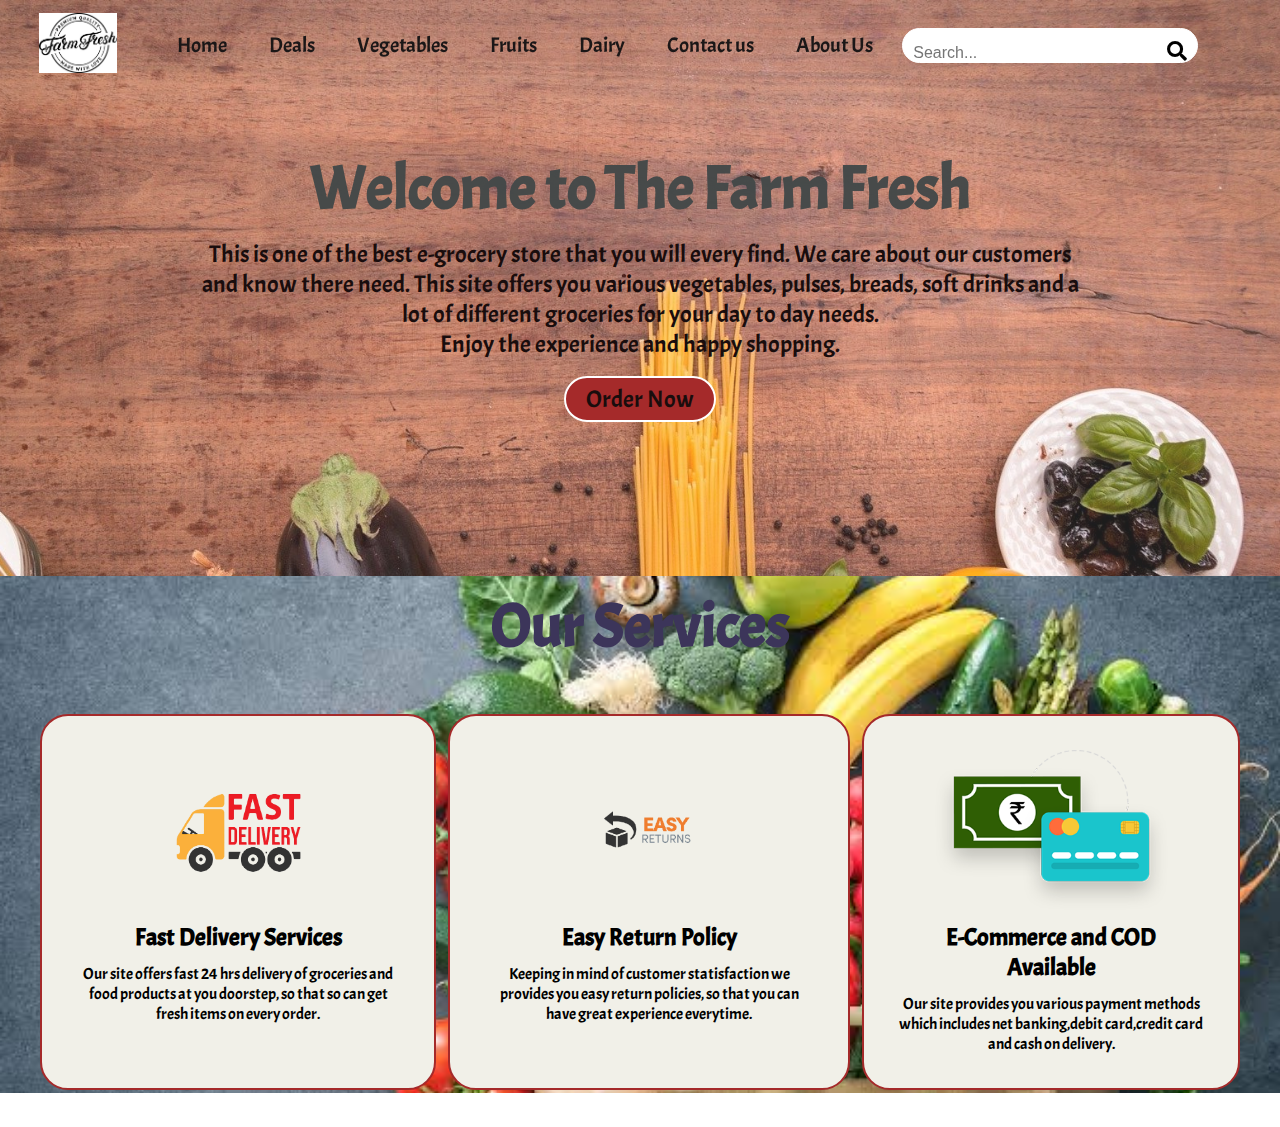
<file: index.html>
<!DOCTYPE html>
<html lang="en">
<head>
    <!-- Google Tag Manager -->
    <script>(function(w,d,s,l,i){w[l]=w[l]||[];w[l].push({'gtm.start':
    new Date().getTime(),event:'gtm.js'});var f=d.getElementsByTagName(s)[0],
    j=d.createElement(s),dl=l!='dataLayer'?'&l='+l:'';j.async=true;j.src=
    'https://www.googletagmanager.com/gtm.js?id='+i+dl;f.parentNode.insertBefore(j,f);
    })(window,document,'script','dataLayer','GTM-KR95L85');</script>
   
    <meta charset="UTF-8">
    <meta http-equiv="X-UA-Compatible" content="IE=edge">
    <meta name="viewport" content="width=device-width, initial-scale=1.0">
    <title>Farm Fresh Grocery Store</title>
    <link rel="preconnect" href="https://fonts.gstatic.com">
    <link rel="stylesheet" href="stylish.css">
    <link rel="preconnect" href="https://fonts.gstatic.com">
    <link href="https://fonts.googleapis.com/css2?family=Acme&family=Baloo+Bhai+2&display=swap" rel="stylesheet">
    <link rel="stylesheet" href="https://use.fontawesome.com/releases/v5.0.7/css/all.css"> 
    <!-- Global site tag (gtag.js) - Google Analytics -->
    <script async src="https://www.googletagmanager.com/gtag/js?id=UA-240984742-1"></script>
    <script>
      window.dataLayer = window.dataLayer || [];
      function gtag(){dataLayer.push(arguments);}
      gtag('js', new Date());

      gtag('config', 'UA-240984742-1');
    </script>
    <script>(function(w, d) { w.CollectId = "6320ce66ffa35460773fa517"; var h = d.head || d.getElementsByTagName("head")[0]; var s = d.createElement("script"); s.setAttribute("type", "text/javascript"); s.async=true; s.setAttribute("src", "https://collectcdn.com/launcher.js"); h.appendChild(s); })(window, document);</script>
</head>
<body>
    <!-- Google Tag Manager (noscript) -->
    <noscript><iframe src="https://www.googletagmanager.com/ns.html?id=GTM-KR95L85"
    height="0" width="0" style="display:none;visibility:hidden"></iframe></noscript>
    <!-- End Google Tag Manager (noscript) -->
    <nav id="navbar">
        <div id="logo">
            <img src="logo.png" alt="MyGrocery">
        </div>

        <ul>
            <li class="item"><a href="index.html#home">Home</a></li>
            
            <li class="item"><a href="naman.html#deals">Deals</a></li>
            <li class="item"><a href="naman.html#vegetables">Vegetables</a></li>
            <li class="item"><a href="naman.html#fruits">Fruits</a></li>
            <li class="item"><a href="naman.html#dairy">Dairy</a></li>
<!--             <li class="item"><a href="about-us.html#about-us">About us</a></li> -->
            <li class="item"><a href="contact.html#contact">Contact us</a></li>
            <li class="item"><a href="about-us.html">About Us</a></li>
            
        </ul>
        <div class="search-box"> 
            <form>
                <input type="text" placeholder="Search..." name= "search" class="search-input"/>
            <button type="submit"> <i class="fas fa-search"></i></button>
            </form>
        </div>
    </nav>
    <section id="home">
        <h1 class="h-primary">Welcome to The Farm Fresh</h1>
            <p>This is one of the best e-grocery store that you will every find. We care about our customers and know there need. This site offers you various vegetables, pulses, breads, soft drinks and a lot of different groceries for your day to day needs.</p>
            <p>Enjoy the experience and happy shopping.</p>
            <button class="btn"><a href="form.html" target="_blank">Order Now</a></button>
    </section>

    <section id="services-container">
        <h1 class="h-primary center">Our Services</h1>
        <div id="services">
            <div class="box">
            <img src="fastdelivery2.png" alt="">
            <h2 class="h-secondary center">Fast Delivery Services</h2>
                <p class="center">Our site offers fast 24 hrs delivery of groceries and food products at you doorstep, so that so can get fresh items on every order.</p>
            </div>
            <div class="box">
                <img src="return2.png" alt="" height=25px>
                <h2 class="h-secondary center">Easy Return Policy</h2>
                    <p class="center">Keeping in mind of customer statisfaction we provides you easy return policies, so that you can have great experience everytime.</p>
                </div>
            <div class="box">
                <img src="payment.png" alt="">
                <h2 class="h-secondary center">E-Commerce and COD Available</h2>
                     <p class="center">Our site provides you various payment methods which includes net banking,debit card,credit card and cash on delivery.</p>
                 </div>
        </div>
    </section>
</body>
</html>
</file>
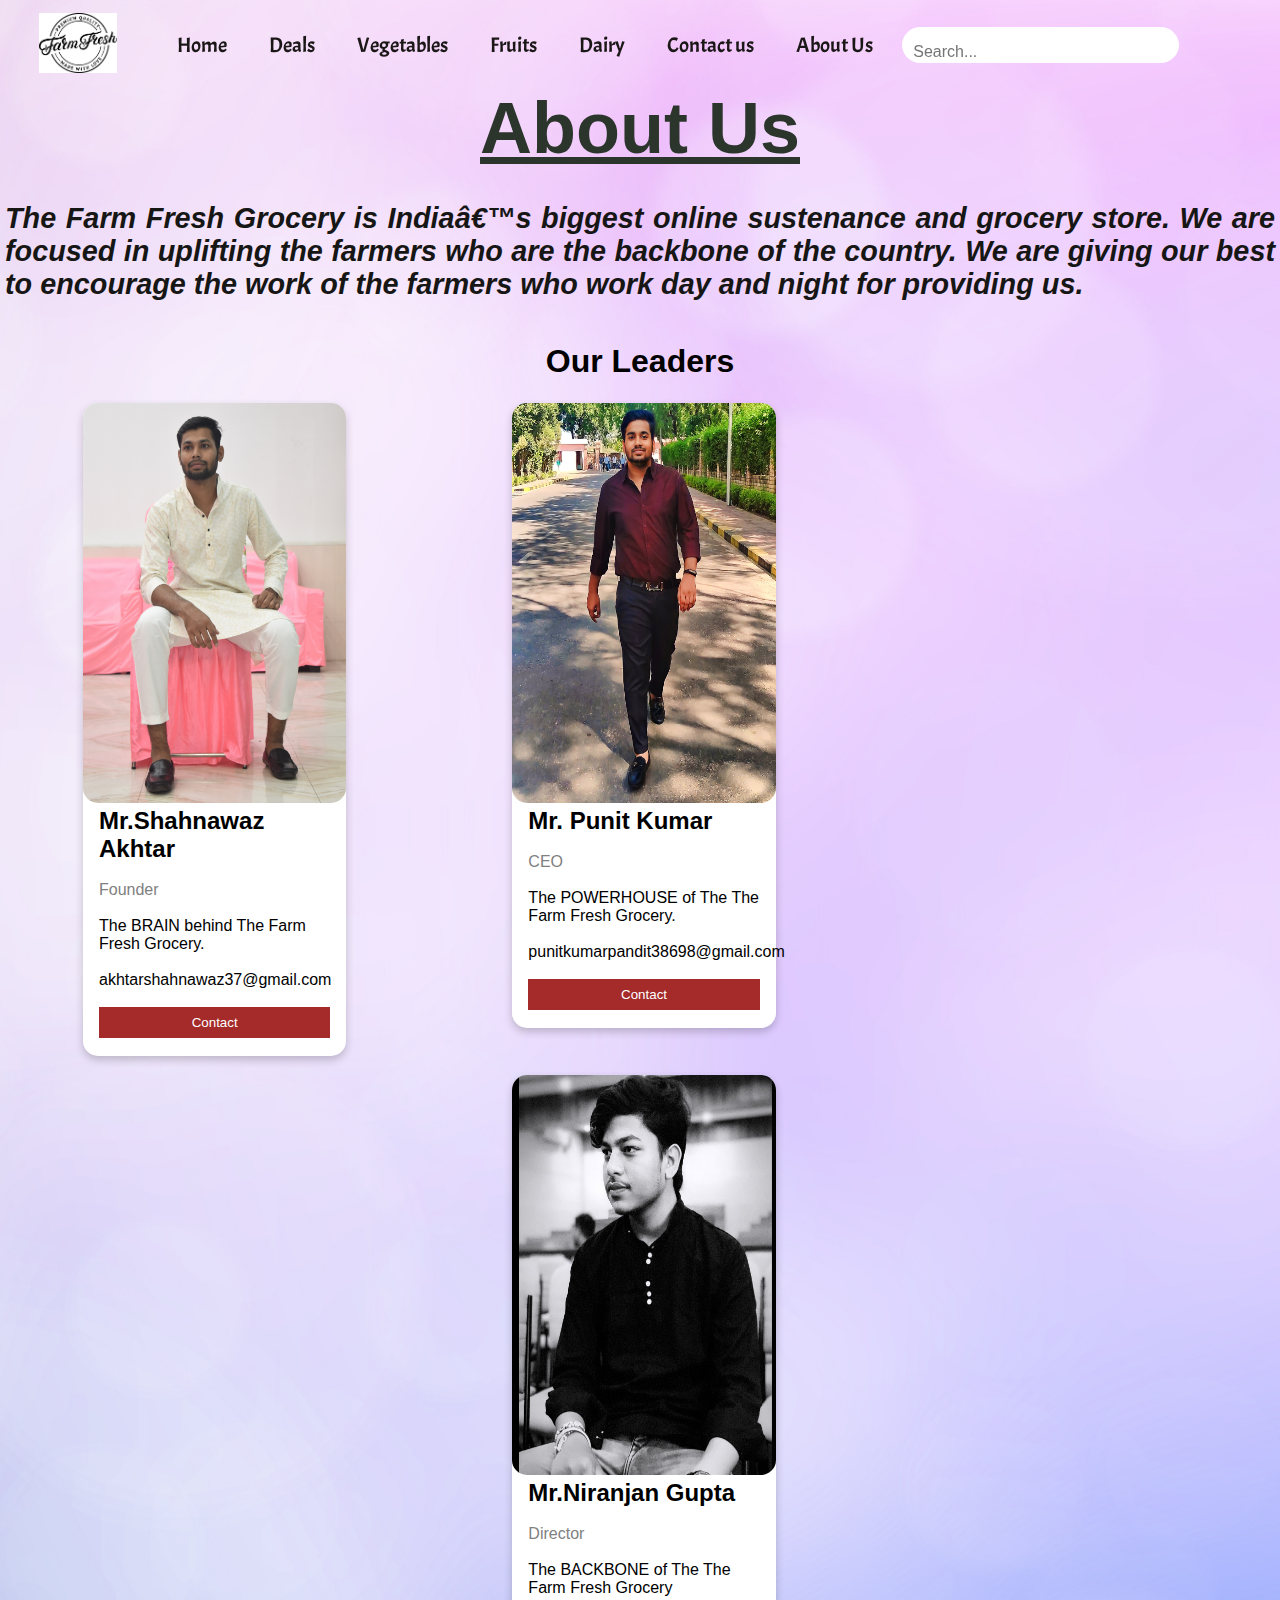
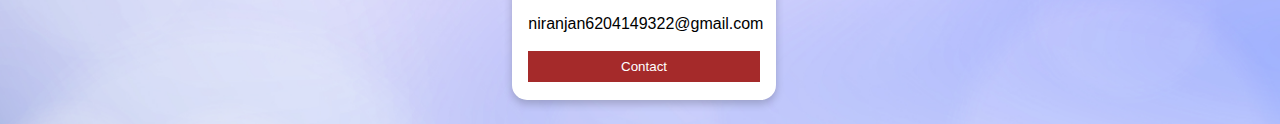
<file: about-us.html>
<!DOCTYPE html>
<html>
<head>
    <!-- <meta charset="UTF-8"> -->
    <!-- <meta http-equiv="X-UA-Compatible" content="IE=edge"> -->
    <!-- <meta name="viewport" content="width=device-width, initial-scale=1.0"> -->
    <!-- <title>Online Great Grocery Store</title> -->
    <!-- <link rel="preconnect" href="https://fonts.gstatic.com"> -->
    <!-- <link rel="stylesheet" href="stylish.css"> -->
    <!-- <link rel="preconnect" href="https://fonts.gstatic.com"> -->
    <link href="https://fonts.googleapis.com/css2?family=Acme&family=Baloo+Bhai+2&display=swap" rel="stylesheet"> 
    <!-- <link rel="stylesheet" href="https://use.fontawesome.com/releases/v5.0.7/css/all.css"> <!--Search box font awesone cdn-->
    <link rel="stylesheet" href="aboutus.css">
    <title> About Us </title>
    <script>(function(w, d) { w.CollectId = "6320ce66ffa35460773fa517"; var h = d.head || d.getElementsByTagName("head")[0]; var s = d.createElement("script"); s.setAttribute("type", "text/javascript"); s.async=true; s.setAttribute("src", "https://collectcdn.com/launcher.js"); h.appendChild(s); })(window, document);</script>
</head>
<body>
<nav id="navbar">
        <div id="logo">
            <img src="logo.png"alt="MyGrocery">
        </div>

        <ul>
            <li class="item"><a href="index.html#home">Home</a></li>
            <li class="item"><a href="naman.html#deals">Deals</a></li>
            <li class="item"><a href="naman.html#vegetables">Vegetables</a></li>
            <li class="item"><a href="naman.html#fruits">Fruits</a></li>
            <li class="item"><a href="naman.html#dairy">Dairy</a></li>
<!--             <li class="item"><a href="about-us.html#about-us">About us</a></li> -->
            <li class="item"><a href="contact.html#contact">Contact us</a></li>
            <li class="item"><a href="about-us.html">About Us</a></li>
            
        </ul>
        <div class="search-box"> 
            <form>
                <input type="text" placeholder="Search..." name= "search" class="search-input"/>
            <button type="submit"> <i class="fas fa-search"></i></button>
            </form>
        </div>
    </nav>
	
<div class="about-section">

  <h1 style="color:rgb(44, 53, 44); text-align:center; font-size:4.5rem ; text-decoration: underline;"><br>About Us</h1>
  <p><b><em><br>The Farm Fresh Grocery is India’s biggest online sustenance and grocery store. 
  We are focused in uplifting the farmers who are the backbone of the country.
  We are giving our best to encourage the work of the farmers who work day and night for providing us.</em></b></p>
</div>

<h1 style="text-align:center" ><br>Our Leaders</h1>
<div class="row">
  <div class="column">
    <div class="card">
      <img src="shah.jpg" alt="Aryan" style="width:100%; height: 400px; border-radius:15px" >
      <div class="container">
        <h2>Mr.Shahnawaz Akhtar</h2><br>
        <p class="title">Founder</p><br>
        <p>The BRAIN behind The Farm Fresh Grocery.</p><br>
        <p>akhtarshahnawaz37@gmail.com</p><br>
        <p><a href="mailto:akhtarshahnawaz37@gmail.com"><button class="button">Contact</button></a></p><br>
      </div>
    </div>
  </div>

  <div class="column">
    <div class="card">
      <img src="punni.jpg" alt="Subhesh" style="width:100%; height: 400px; border-radius:15px">
      <div class="container">
        <h2>Mr. Punit Kumar</h2><br>
        <p class="title">CEO</p><br>
        <p>The POWERHOUSE of The The Farm Fresh Grocery.</p><br>
        <p>punitkumarpandit38698@gmail.com</p><br>
        <p><a href="mailto:punitkumarpandit38698@gmail.com"><button class="button"> Contact </button></a></p><br>
      </div>
    </div>
  </div>

  <div class="column">
    <div class="card">
      <img src="gupta.jpg" alt="Nabin" style="width:100%; height: 400px; border-radius:15px">
      <div class="container">
        <h2>Mr.Niranjan Gupta</h2><br>
        <p class="title">Director</p><br>
        <p>The BACKBONE of The The Farm Fresh Grocery</p><br>
        <p>niranjan6204149322@gmail.com</p><br>
        <p><a href="mailto:niranjan6204149322@gmail.com"><button class="button"> Contact</button></a></p><br>
      </div>
    </div>
  </div>
</div>
</body>
</html>
</file>
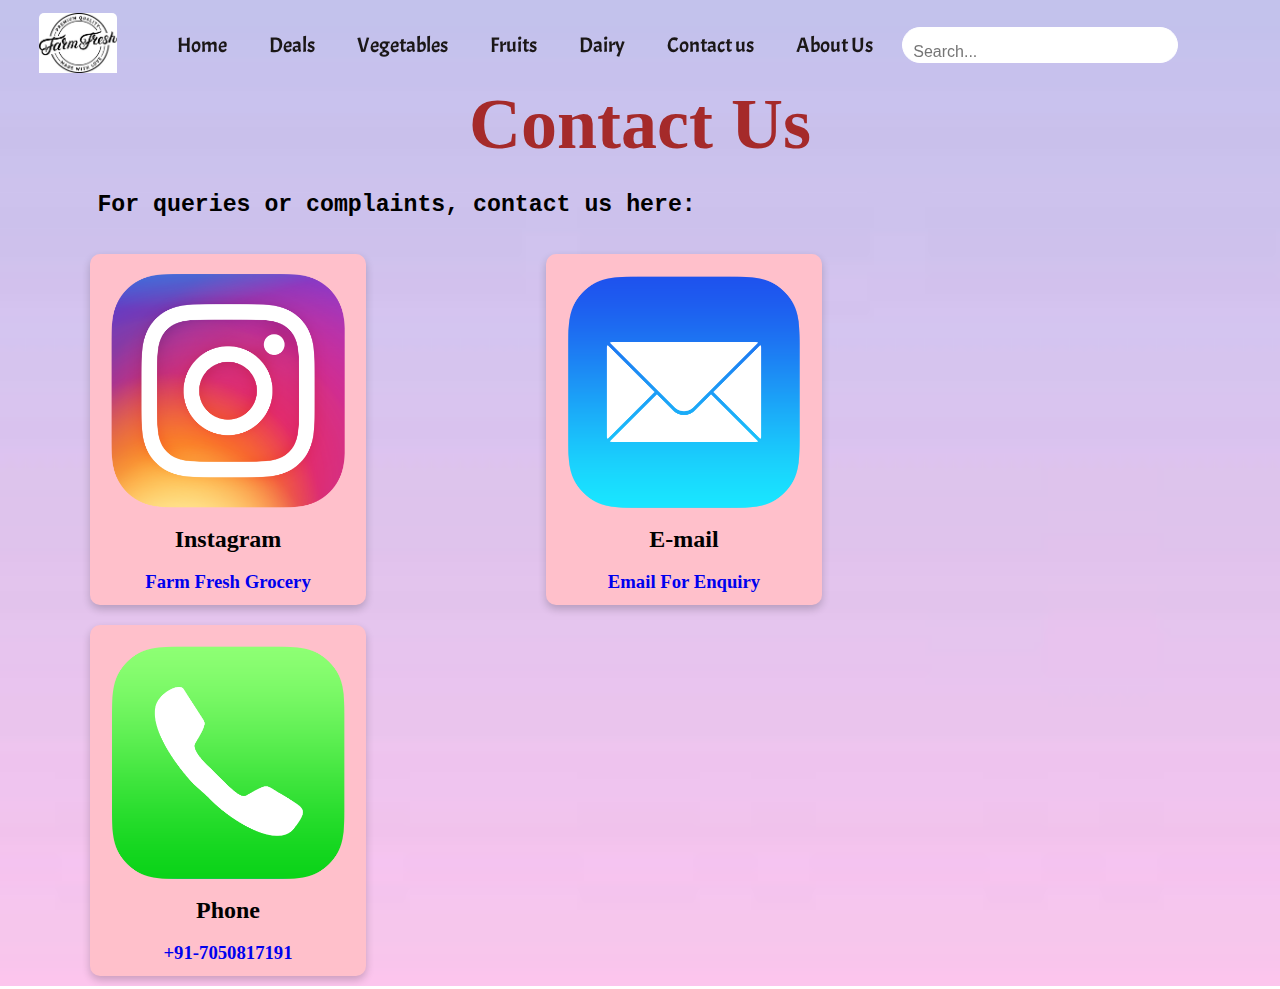
<file: contact.html>
<!DOCTYPE html>
<html>
<head><title>Contact Us</title>
<link href="https://fonts.googleapis.com/css2?family=Acme&family=Baloo+Bhai+2&display=swap" rel="stylesheet"> 
<meta name="viewport" content="width=device-width, initial-scale=1">
<style>
*{
    margin: 0;
    padding: 0;
    text-decoration: none;
    }
    
    /* CSS variables */
    :root{
        --navbar-hieght: 59px;
    }
body {
	background-image:url("bgpic.jfif");
	background-repeat:no-repeat;
	background-size:cover;
 
}
#navbar{
        display: flex;
        align-items: center;
        position: fixed;
        top: 0px;
    }
    
    #navbar::before{
        content: "";
        background-color: black;
        position: absolute;
        top: 0px;
        left: 0px;
        height: 100%;
        width: 100%;
        z-index: -1;
        opacity:-0.1;
    }
    
    #logo{
        margin: 10px 34px;;
    
    }
    
    #logo img{
        margin: 3px 5px;
        height: 60px;
    }
    
    
    #navbar ul{
        display: flex;
        font-family: 'Acme', sans-serif;
    
    }
    
    #navbar ul li{
        list-style: none;
        color:rgb(247, 236, 222);
        font-size: 1.3rem;
    }
    #navbar ul li a{
        color: #1b1717;
        display: block;
        padding: 3px 21px;
        border-radius: 20px;
        text-decoration: none;
        
    }
    
    #navbar ul li a:hover{
        color: black;
        background-color: brown;
        
    }
	
	.search-box{
    border: 1px solid white;
    border-radius: 50px;
    background: white;
    width: max-content;
    display: inline-block;
    margin: 8px;;
}
.search-box:hover{
    box-shadow: 0 0 10px 2px #85550c9a;
    border:1px solid #e4bf1b;
}
.search-input{
    width: 250px;
    border: none;
    font-size: 16px;
    outline: none;
    background: transparent;
    margin: 15px 0 0 10px;
}

i{
    font-size: 20px;
    margin: 0 10px 0 0;
    
}
button{
    background: transparent;
    border: none;
    outline: none;
}
.card {
  box-shadow: 0 4px 8px 0 rgba(0,0,0,0.2);
  transition: 0.3s;
  width: 20%;
  float: left;
  background-color:pink;
  margin:10px 90px;
  padding: 10px 10px;
  border-radius: 10px;
}

.card:hover {
  box-shadow: 0 8px 16px 0 rgba(0,0,0,0.2);
}

img {
  border-radius: 5px 5px 0 0;
}

.container {
  padding: 2px 16px;
}
</style>
<script>(function(w, d) { w.CollectId = "6320ce66ffa35460773fa517"; var h = d.head || d.getElementsByTagName("head")[0]; var s = d.createElement("script"); s.setAttribute("type", "text/javascript"); s.async=true; s.setAttribute("src", "https://collectcdn.com/launcher.js"); h.appendChild(s); })(window, document);</script>
</head>
<body>
<nav id="navbar">
        <div id="logo">
            <img src="logo.png" alt="MyGrocery">
        </div>

        <ul>
            <li class="item"><a href="index.html#home">Home</a></li>
           
            <li class="item"><a href="naman.html#deals">Deals</a></li>
            <li class="item"><a href="naman.html#vegetables">Vegetables</a></li>
            <li class="item"><a href="naman.html#fruits">Fruits</a></li>
            <li class="item"><a href="naman.html#dairy">Dairy</a></li>
<!--             <li class="item"><a href="about-us.html#about-us">About us</a></li> -->
            <li class="item"><a href="contact.html#contact">Contact us</a></li>
            <li class="item"><a href="about-us.html">About Us</a></li>
            
        </ul>
        <div class="search-box"> 
            <form>
                <input type="text" placeholder="Search..." name= "search" class="search-input"/>
            <button type="submit"> <i class="fas fa-search"></i></button>
            </form>
        </div>
    </nav>

<h1 style="color:brown; text-align:center; font-size:4.5rem"><br>Contact Us</h1>
<pre><h2 style="font-size:1.45rem"><br>       For queries or complaints, contact us here:

</h2></pre>

<div class="card">
  <img src="instagram.png" alt="insta" style="width:100%">
  <div class="container">
    <h2 style="text-align:center"><b>Instagram</b></h2><br>
	<h3 style="text-align:center"><a href="https://instagram.com/naman.gupta.104?igshid=MzRlODBiNWFlZA==">Farm Fresh Grocery</a></h3>
  </div>
</div>

<div class="card">
  <img src="email.png" alt="email" style="width:100%">
  <div class="container">
    <h2 style="text-align:center"><b>E-mail</b></h2><br>
	<h3 style="text-align:center"><a href="https://mail.google.com/mail/u/0/#inbox">Email For Enquiry</a></h3>
  </div>
</div>

<div class="card">
  <img src="phone.png" alt="phone" style="width:100%">
  <div class="container">
    <h2 style="text-align:center"><b>Phone</b></h2><br>
	<h3 style="text-align:center"><a href="https://web.whatsapp.com/">+91-7050817191</a></h3>
  </div>
</div>

</body>
</html>
</file>
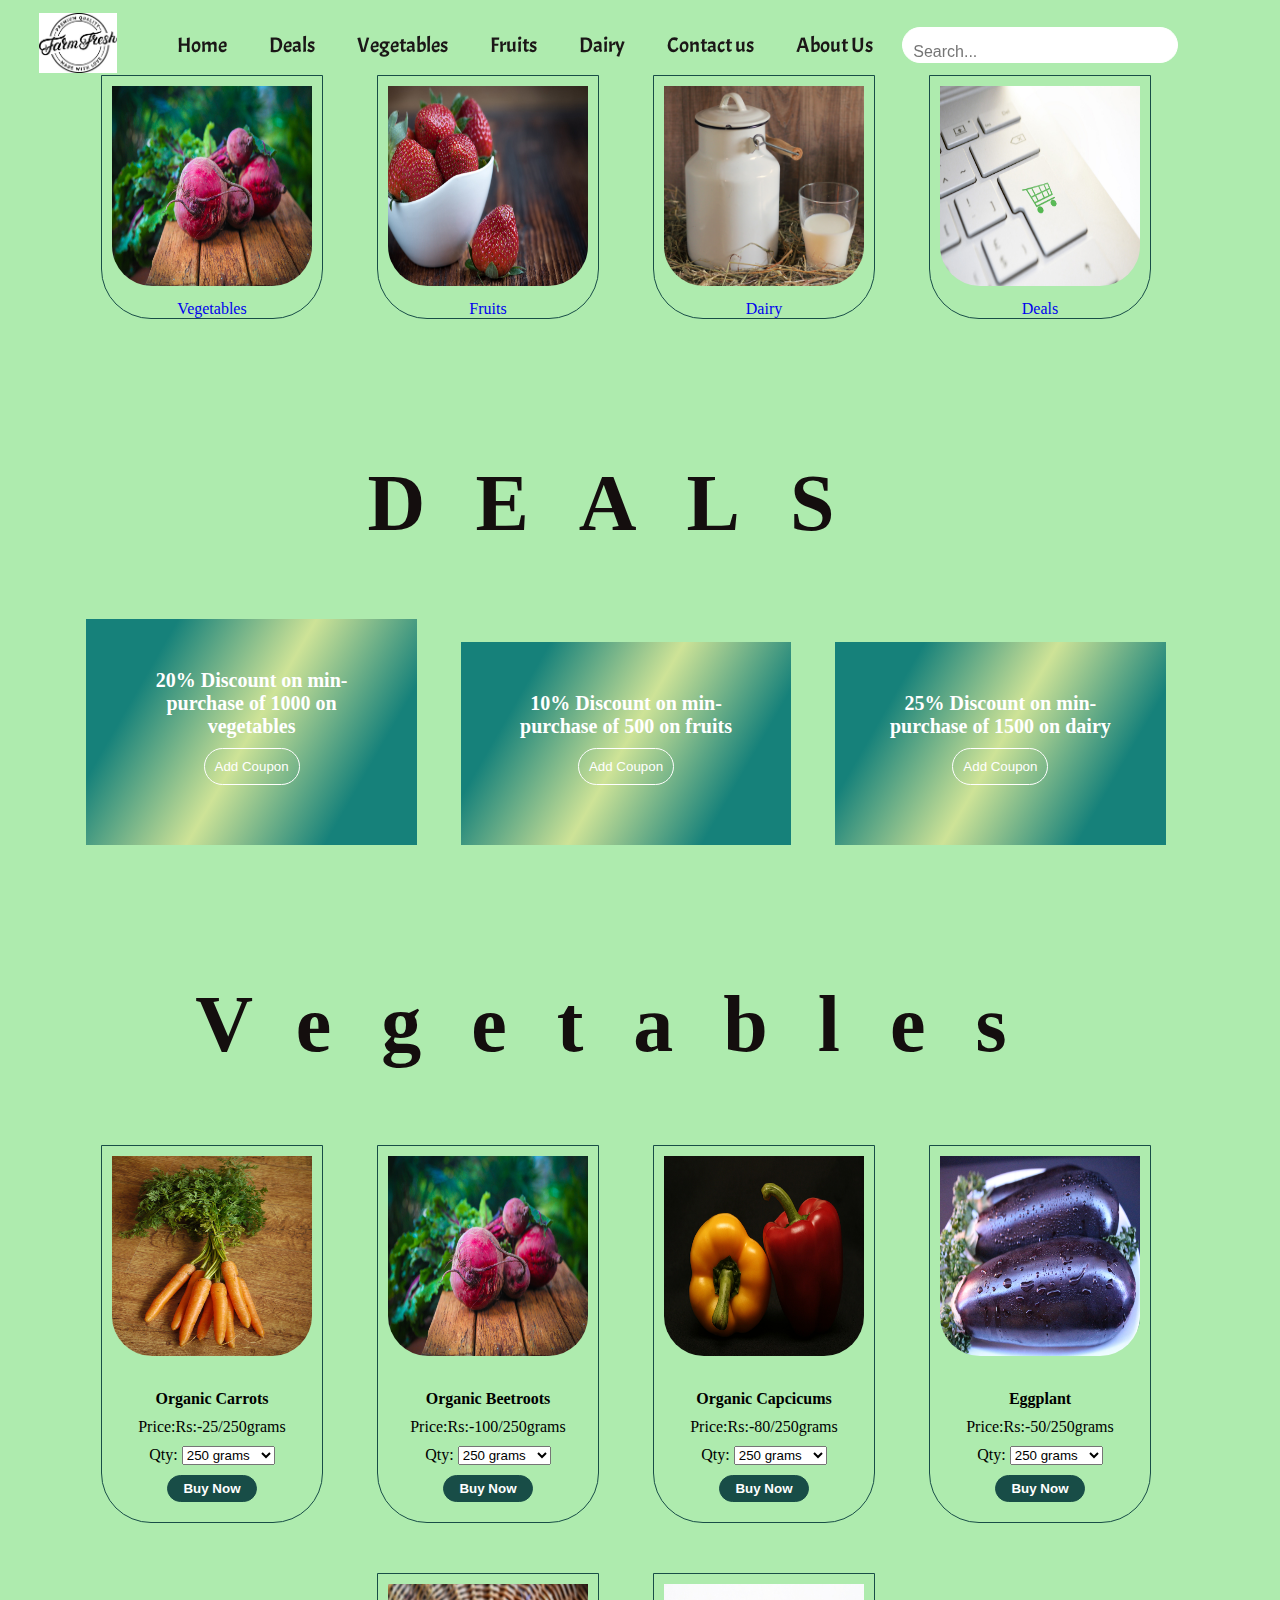
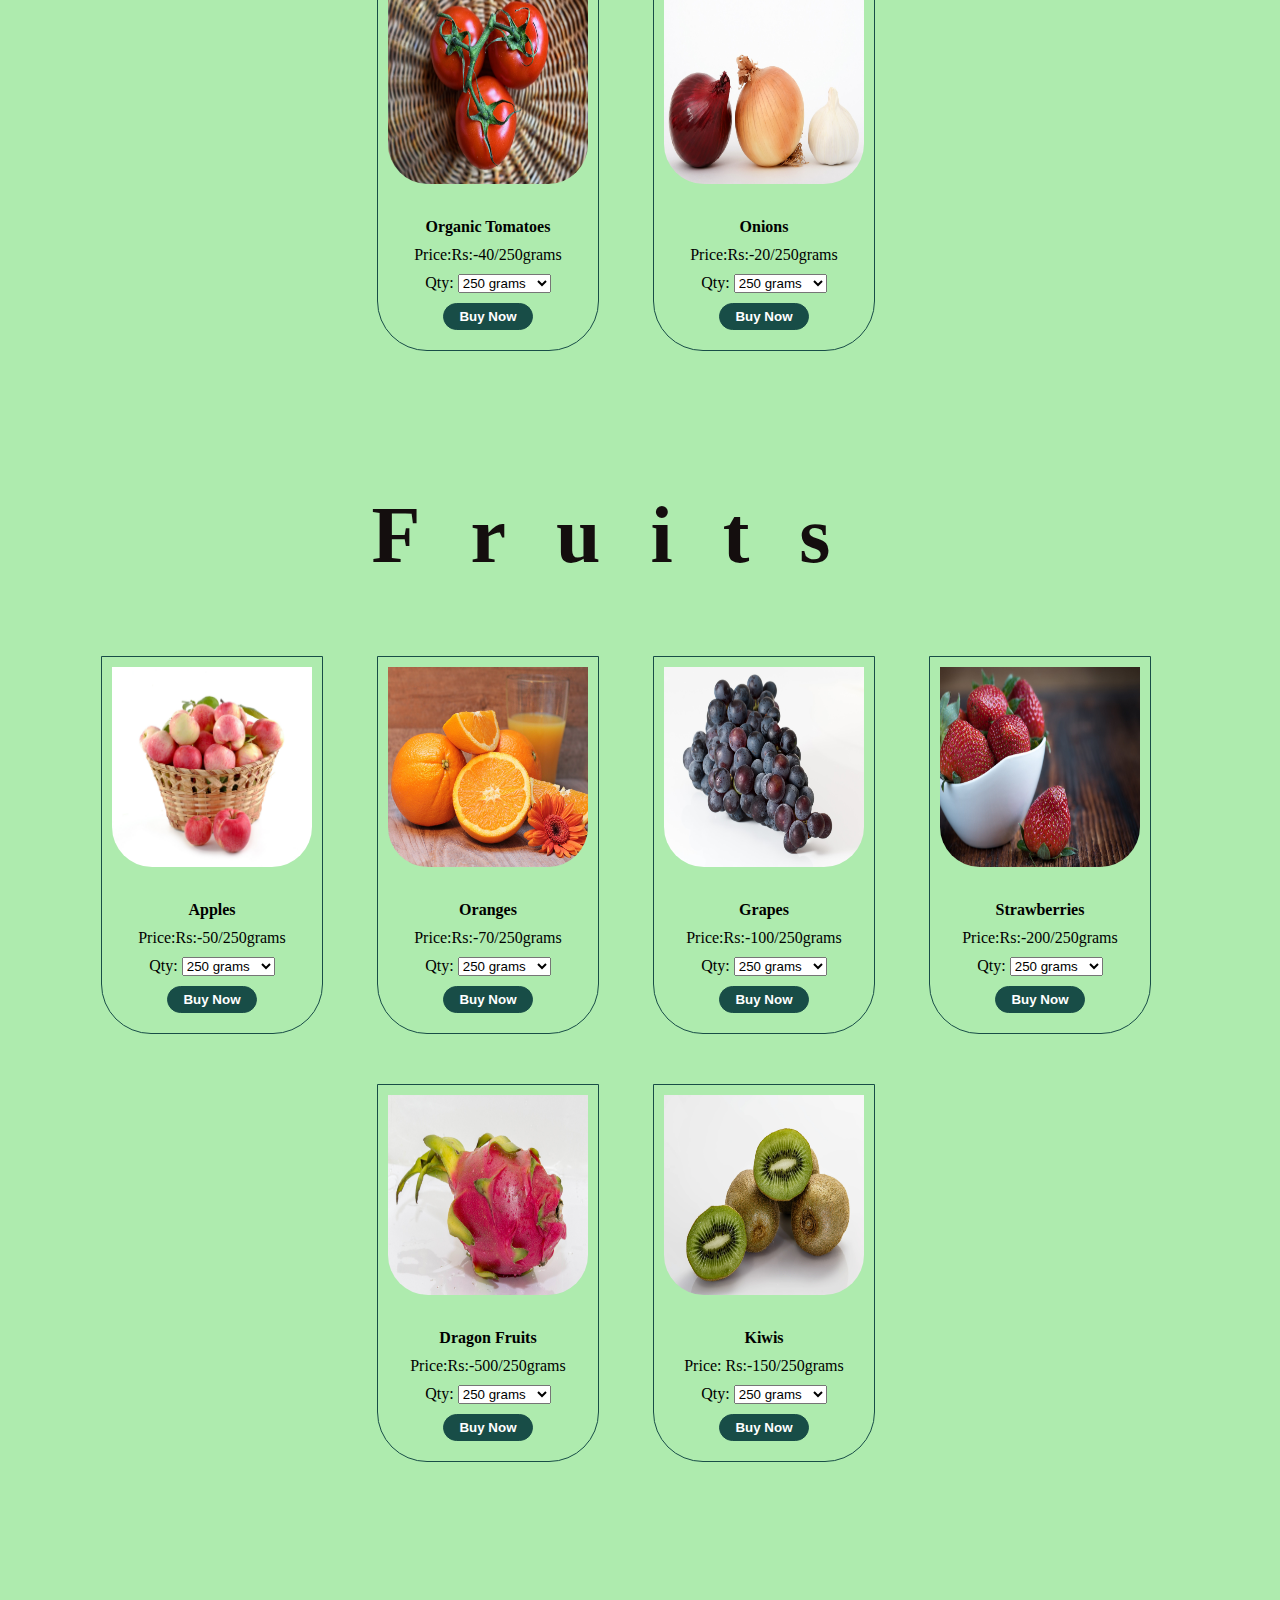
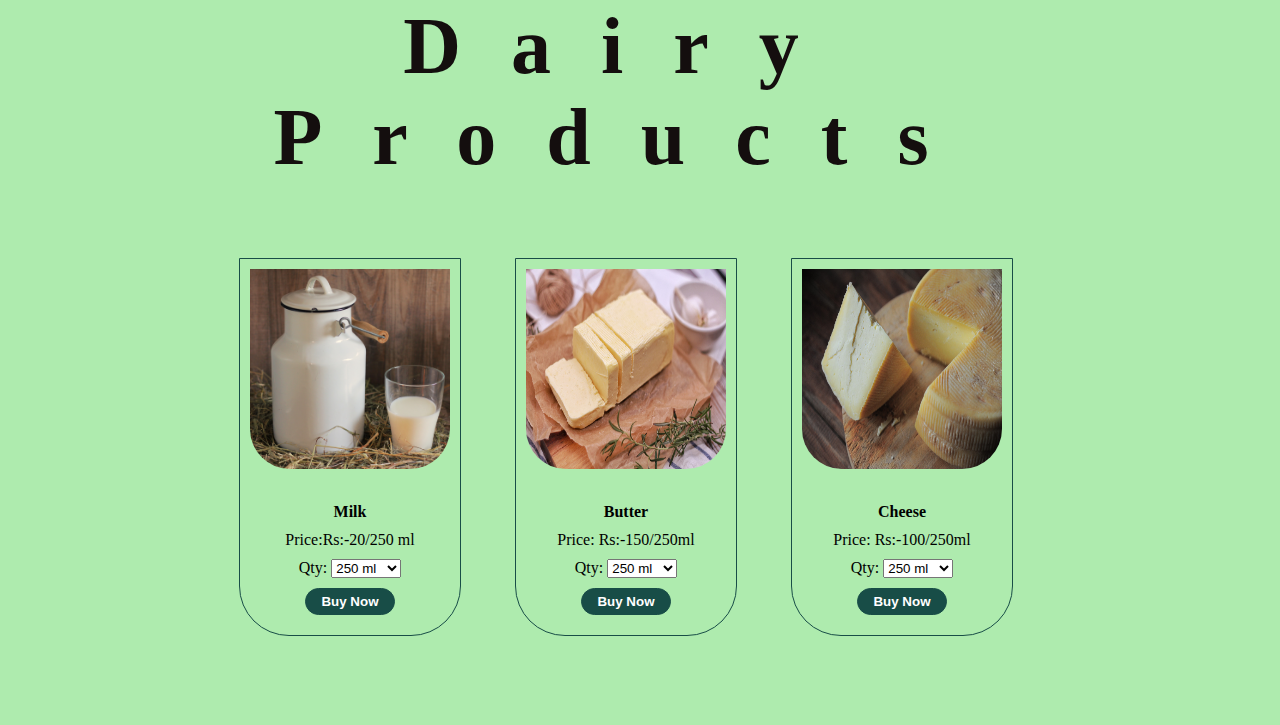
<file: naman.html>
<!DOCTYPE html>
<html lang="en">
<head>
    <meta charset="UTF-8">
    <meta http-equiv="X-UA-Compatible" content="IE=edge">
    <meta name="viewport" content="width=device-width, initial-scale=1.0">
    <title>Deals & Products</title>
    <link rel="stylesheet" href="stylish.css">
    <link href="https://fonts.googleapis.com/css2?family=Acme&family=Baloo+Bhai+2&display=swap" rel="stylesheet">
    <style>
        body{
            background-color: rgb(174, 235, 174);
        }
    </style>
    <script>(function(w, d) { w.CollectId = "6320ce66ffa35460773fa517"; var h = d.head || d.getElementsByTagName("head")[0]; var s = d.createElement("script"); s.setAttribute("type", "text/javascript"); s.async=true; s.setAttribute("src", "https://collectcdn.com/launcher.js"); h.appendChild(s); })(window, document);</script>
</head>
<body>
    <nav id="navbar">
        <div id="logo">
            <img src="logo.png" alt="MyGrocery">
        </div>

        <ul>
            <li class="item"><a href="index.html#home">Home</a></li>
           
            <li class="item"><a href="naman.html#deals">Deals</a></li>
            <li class="item"><a href="naman.html#vegetables">Vegetables</a></li>
            <li class="item"><a href="naman.html#fruits">Fruits</a></li>
            <li class="item"><a href="naman.html#dairy">Dairy</a></li>
<!--             <li class="item"><a href="about-us.html#about-us">About us</a></li> -->
            <li class="item"><a href="contact.html#contact">Contact us</a></li>
            <li class="item"><a href="about-us.html">About Us</a></li>
            
        </ul>
        <div class="search-box"> 
            <form>
                <input type="text" placeholder="Search..." name= "search" class="search-input"/>
            <button type="submit"> <i class="fas fa-search"></i></button>
            </form>
        </div>
    </nav>
    <!--Products page begins-->
    <div class="container">
        <a href="#vegetables">
            <div class="categories">
            <img src="beetroot.jpg" class="item-image"/>
            <div class="image-title">Vegetables</div>
            </div>
        </a>
        <a href="#fruits">
            <div class="categories">
            <img src="strawberry.jpg" class="item-image"/>
            <div class="image-title">Fruits</div>
            </div>
        </a>
        <a href="#dairy">
            <div class="categories">
            <img src="dairy.jpg" class="item-image"/>
            <div class="image-title">Dairy</div>
            </div>
        </a>
        <a href="#deals">
            <div class="categories">
            <img src="buy.jpg" class="item-image"/>
            <div class="image-title">Deals</div>
            </div>
        </a>
    </div> 
    <!--Deal Begins Here-->
    <div class="deals-container" id="deals">
        <div class="parallax">
            <div class="title">DEALS</div>
        </div>
        <div class="deal">
            20% Discount on min-purchase of 1000 on vegetables<br/>
            <button class="coupon-btn">Add Coupon</button>
        </div>
        <div class="deal">
            10% Discount on min-purchase of 500 on fruits<br/>
            <button class="coupon-btn">Add Coupon</button>
        </div>
        <div class="deal">
            25% Discount on min-purchase of 1500 on dairy<br/>
            <button class="coupon-btn">Add Coupon</button>
        </div>
        
    </div>
    <!--Deal Ends Here-->
     <!--Veg starts Here-->
     <div class="deals-container" id="vegetables">
         <div class="parallax">
             <div class="title">Vegetables</div>
         </div>
         <div class="items">
             <div class="images">
                 <img src="carrots.jpg" class="item-image"/>
             </div>
             <div class="description">
                 <b>Organic Carrots</b>
                 <div class="item-select">
                     Price:Rs:-25/250grams
                 </div>
                 <label>Qty:</label>
                 <select class="item-select">
                     <option>250 grams</option>
                     <option>500 grams</option>
                     <option>750 grams</option>
                     <option>1000 grams</option>
                 </select><br/>
                 <button class="buynow-btn">Buy Now</button>
             </div>
         </div>
         <div class="items">
            <div class="images">
                <img src="beetroot.jpg" class="item-image"/>
            </div>
            <div class="description">
                <b>Organic Beetroots</b>
                <div class="item-select">
                    Price:Rs:-100/250grams
                </div>
                <label>Qty:</label>
                <select class="item-select">
                    <option>250 grams</option>
                    <option>500 grams</option>
                    <option>750 grams</option>
                    <option>1000 grams</option>
                </select><br/>
                <button class="buynow-btn">Buy Now</button>
            </div>
        </div>
        <div class="items">
            <div class="images">
                <img src="capsicum.jpg" class="item-image"/>
            </div>
            <div class="description">
                <b>Organic Capcicums</b>
                <div class="item-select">
                    Price:Rs:-80/250grams
                </div>
                <label>Qty:</label>
                <select class="item-select">
                    <option>250 grams</option>
                    <option>500 grams</option>
                    <option>750 grams</option>
                    <option>1000 grams</option>
                </select><br/>
                <button class="buynow-btn">Buy Now</button>
            </div>
        </div>
        <div class="items">
            <div class="images">
                <img src="Eggplant.jpg" class="item-image"/>
            </div>
            <div class="description">
                <b>Eggplant</b>
                <div class="item-select">
                    Price:Rs:-50/250grams
                </div>
                <label>Qty:</label>
                <select class="item-select">
                    <option>250 grams</option>
                    <option>500 grams</option>
                    <option>750 grams</option>
                    <option>1000 grams</option>
                </select><br/>
                <button class="buynow-btn">Buy Now</button>
            </div>
        </div>
        <div class="items">
            <div class="images">
                <img src="tomato.jpg" class="item-image"/>
            </div>
            <div class="description">
                <b>Organic Tomatoes</b>
                <div class="item-select">
                    Price:Rs:-40/250grams
                </div>
                <label>Qty:</label>
                <select class="item-select">
                    <option>250 grams</option>
                    <option>500 grams</option>
                    <option>750 grams</option>
                    <option>1000 grams</option>
                </select><br/>
                <button class="buynow-btn">Buy Now</button>
            </div>
        </div>
        <div class="items">
            <div class="images">
                <img src="onions.jpg" class="item-image"/>
            </div>
            <div class="description">
                <b>Onions</b>
                <div class="item-select">
                    Price:Rs:-20/250grams
                </div>
                <label>Qty:</label>
                <select class="item-select">
                    <option>250 grams</option>
                    <option>500 grams</option>
                    <option>750 grams</option>
                    <option>1000 grams</option>
                </select><br/>
                <button class="buynow-btn">Buy Now</button>
            </div>
        </div>
     </div>
      <!--Veg Ends Here-->
      <!--Fruits starts Here-->
     <div class="deals-container" id="fruits">
        <div class="parallax">
            <div class="title">Fruits</div>
        </div>
        <div class="items">
            <div class="images">
                <img src="apples-805124_1920.jpg" class="item-image"/>
            </div>
            <div class="description">
                <b>Apples</b>
                <div class="item-select">
                    Price:Rs:-50/250grams
                </div>
                <label>Qty:</label>
                <select class="item-select">
                    <option>250 grams</option>
                    <option>500 grams</option>
                    <option>750 grams</option>
                    <option>1000 grams</option>
                </select><br/>
                <button class="buynow-btn">Buy Now</button>
            </div>
        </div>
        <div class="items">
           <div class="images">
               <img src="orange-1995104_1920.jpg" class="item-image"/>
           </div>
           <div class="description">
               <b>Oranges</b>
               <div class="item-select">
                   Price:Rs:-70/250grams
               </div>
               <label>Qty:</label>
               <select class="item-select">
                   <option>250 grams</option>
                   <option>500 grams</option>
                   <option>750 grams</option>
                   <option>1000 grams</option>
               </select><br/>
               <button class="buynow-btn">Buy Now</button>
           </div>
       </div>
       <div class="items">
           <div class="images">
               <img src="grapes-2151467_1920.jpg" class="item-image"/>
           </div>
           <div class="description">
               <b>Grapes</b>
               <div class="item-select">
                   Price:Rs:-100/250grams
               </div>
               <label>Qty:</label>
               <select class="item-select">
                   <option>250 grams</option>
                   <option>500 grams</option>
                   <option>750 grams</option>
                   <option>1000 grams</option>
               </select><br/>
               <button class="buynow-btn">Buy Now</button>
           </div>
       </div>
       <div class="items">
           <div class="images">
               <img src="strawberry.jpg" class="item-image"/>
           </div>
           <div class="description">
               <b>Strawberries</b>
               <div class="item-select">
                   Price:Rs:-200/250grams
               </div>
               <label>Qty:</label>
               <select class="item-select">
                   <option>250 grams</option>
                   <option>500 grams</option>
                   <option>750 grams</option>
                   <option>1000 grams</option>
               </select><br/>
               <button class="buynow-btn">Buy Now</button>
           </div>
       </div>
       <div class="items">
           <div class="images">
               <img src="dragon-3240348_1920.jpg" class="item-image"/>
           </div>
           <div class="description">
               <b>Dragon Fruits</b>
               <div class="item-select">
                   Price:Rs:-500/250grams
               </div>
               <label>Qty:</label>
               <select class="item-select">
                   <option>250 grams</option>
                   <option>500 grams</option>
                   <option>750 grams</option>
                   <option>1000 grams</option>
               </select><br/>
               <button class="buynow-btn">Buy Now</button>
           </div>
       </div>
       <div class="items">
           <div class="images">
               <img src="kiwifruit-400143_1920.jpg" class="item-image"/>
           </div>
           <div class="description">
               <b>Kiwis</b>
               <div class="item-select">
                   Price: Rs:-150/250grams
               </div>
               <label>Qty:</label>
               <select class="item-select">
                   <option>250 grams</option>
                   <option>500 grams</option>
                   <option>750 grams</option>
                   <option>1000 grams</option>
               </select><br/>
               <button class="buynow-btn">Buy Now</button>
           </div>
       </div>
    </div>
    <!--Fruits end here-->
    <!--Diary products starts here-->
    <div class="deals-container" id="dairy">
        <div class="parallax">
            <div class="title">Dairy Products</div>
        </div>
        <div class="items">
            <div class="images">
                <img src="dairy.jpg" class="item-image"/>
            </div>
            <div class="description">
                <b>Milk</b>
                <div class="item-select">
                    Price:Rs:-20/250 ml
                </div>
                <label>Qty:</label>
                <select class="item-select">
                    <option>250 ml</option>
                    <option>500 ml</option>
                    <option>750 ml</option>
                    <option>1000 ml</option>
                </select><br/>
                <button class="buynow-btn">Buy Now</button>
            </div>
        </div>
       <div class="items">
           <div class="images">
               <img src="food-3179853_1920.jpg" class="item-image"/>
           </div>
           <div class="description">
               <b>Butter</b>
               <div class="item-select">
                   Price: Rs:-150/250ml
               </div>
               <label>Qty:</label>
               <select class="item-select">
                   <option>250 ml</option>
                   <option>500 ml</option>
                   <option>750 ml</option>
                   <option>1000 ml</option>
               </select><br/>
               <button class="buynow-btn">Buy Now</button>
           </div>
       </div>
       <div class="items">
           <div class="images">
               <img src="cheese-3463368_1920.jpg" class="item-image"/>
           </div>
           <div class="description">
               <b>Cheese</b>
               <div class="item-select">
                   Price: Rs:-100/250ml
               </div>
               <label>Qty:</label>
               <select class="item-select">
                   <option>250 ml</option>
                   <option>500 ml</option>
                   <option>750 ml</option>
                   <option>1000 ml</option>
               </select><br/>
               <button class="buynow-btn">Buy Now</button>
           </div>
       </div>
    </div>

    <!--Diary products starts here-->
    <!--Products page ends-->
</body>
</html>
</file>
<file: aboutus.css>
*{
    margin: 0;
    padding: 0;
    text-decoration: none;
    }
    
    /* CSS variables */
    :root{
        --navbar-height: 59px;
    }
	
	body {
	background-image:url("purplebg.jpg");
	background-repeat:no-repeat;
	background-size:cover;
  font-family: Georgia, Helvetica, sans-serif;
  margin: 0;
}

html {
  box-sizing: border-box;

}

*, *:before, *:after {
  box-sizing: inherit;
}
 #navbar{
        display: flex;
        align-items: center;
        position: fixed;
        top: 0px;
    }
    
    #navbar::before{
        content: "";
        background-color: black;
        position: absolute;
        top: 0px;
        left: 0px;
        height: 100%;
        width: 100%;
        z-index: -1;
        opacity:-0.1;
    }
    
    #logo{
        margin: 10px 34px;;
    
    }
    
    #logo img{
        margin: 3px 5px;
        height: 60px;
    }
    
    
    #navbar ul{
        display: flex;
        font-family: 'Acme', sans-serif;
    
    }
    
    #navbar ul li{
        list-style: none;
        color:rgb(247, 236, 222);
        font-size: 1.3rem;
    }
    #navbar ul li a{
        color: #1b1717;
        display: block;
        padding: 3px 21px;
        border-radius: 20px;
        text-decoration: none;
        
    }
    
    #navbar ul li a:hover{
        color: black;
        background-color: brown;
        
    }
	
	.search-box{
    border: 1px solid white;
    border-radius: 50px;
    background: white;
    width: max-content;
    display: inline-block;
    margin: 8px;;
}
.search-box:hover{
    box-shadow: 0 0 10px 2px #85550c9a;
    border:1px solid #e4bf1b;
}
.search-input{
    width: 250px;
    border: none;
    font-size: 16px;
    outline: none;
    background: transparent;
    margin: 15px 0 0 10px;
}

i{
    font-size: 20px;
    margin: 0 10px 0 0;
    
}
button{
    background: transparent;
    border: none;
    outline: none;
}

.column {
  float: left;
 margin: 15px;
 
  
  width: 31.2%;
  margin-bottom: 16px;
  padding: 0 60px;
}


.card {
  box-shadow: 0 4px 8px 0 rgba(0, 0, 0, 0.2);
  margin: 8px;
  background-color:white;
   border-radius:15px;
  
}

.card:hover{
    box-shadow: 0 0 10px 2px #85550c9a;
    border:1px solid #e4bf1b;
}

.about-section {
  font-size: 1.8rem;
  padding: 5px;
  text-align: justify;
  background-size:cover;
  /* background-image:url("bg3.jpg"); */
  color: rgb(22, 22, 21);
  
  
}


.container {
  padding: 0 16px;
}

.container::after, .row::after {
  content: "";
  clear: both;
  display: table;
}

.title {
  color: grey;
}

.button {
  border: none;
  outline: 0;
  display: inline-block;
  padding: 8px;
  color: white;
  background-color: brown;
  text-align: center;
  cursor: pointer;
  width: 100%;
}

.button:hover {
  background-color: #555;
}

@media screen and (max-width: 650px) {
  .column {
    width: 100%;
    display: block;
  }
}
</file>
<file: stylish.css>
/* CSS Reset */
*{
    margin: 0;
    padding: 0;
    text-decoration: none;
    }
    
    /* CSS variables */
    :root{
        --navbar-hieght: 59px;
    }
    
    #navbar{
        display: flex;
        align-items: center;
        position: fixed;
        top: 0px;
    }
    
    #navbar::before{
        content: "";
        background-color: black;
        position: absolute;
        top: 0px;
        left: 0px;
        height: 100%;
        width: 100%;
        z-index: -1;
        opacity:-0.1;
    }
    
    #logo{
        margin: 10px 34px;;
    
    }
    
    #logo img{
        margin: 3px 5px;
        height: 60px;
    }
    
    
    #navbar ul{
        display: flex;
        font-family: 'Acme', sans-serif;
    
    }
    
    #navbar ul li{
        list-style: none;
        color:rgb(247, 236, 222);
        font-size: 1.3rem;
    }
    #navbar ul li a{
        color: #1b1717;
        display: block;
        padding: 3px 21px;
        border-radius: 20px;
        text-decoration: none;
        
    }
    
    #navbar ul li a:hover{
        color: black;
        background-color: brown;
        
    }
    #home{
        display: flex;
        flex-direction: column;
        padding: 3px 200px;
        height: 570px;
        justify-content: center;
        align-items: center;
    }
    
    #home::before{
        content: "";
        position: absolute;
        background: url('Bg2.jpg') no-repeat center center/cover;
        height: 100%;
        top: 0px;
        left: 0px;
        width: 100%;
        z-index: -1;
        opacity:0.89;
    }
    
    #home h1{
        color: rgb(67 72 72 / 97%);
        text-align: center;
        font-family: 'Acme', sans-serif;
    }
    #home p{
        color: #190d0d;
        text-align: center;
        font-size: 1.5rem;
        font-family: 'Acme', sans-serif;
    }

    #home .btn a{
        text-decoration: none;
        color: #190d0d;
        text-align: center;
        font-size: 1.5rem;
        font-family: 'Acme', sans-serif;
    }

    #home .btn a:hover{
        
        color: #e6c224;
    }
    
    /* Services Section */
    #services-container{
        position: relative;
        z-index: -1;
    }
    
    #services-container::before{
        content: "";
        position: absolute;
        background: url('images3.jpeg') no-repeat center center/cover;
        height: 100%;
        width: 100%;
        z-index: -1;
        opacity:1.89;
    }
    
    #services-container h1{
        color: #3c355a;
    }
    
    
    #services{
        margin: 34px;
        display: flex;
    
    }
    
    
    #services .box{
        border: 2px solid brown;
        padding: 34px;
        margin: 3px 6px;
        border-radius: 28px;
        background: #f1f0e8;
    
    }
    #services .box img{
        height: 160px;
        margin: auto;
        display: block;
    }
    
    #services .box p{
        font-family: 'Acme', sans-serif;
    
    }
    
    /* Utility class */
    .h-primary{
        font-family: 'Acme', sans-serif;
        font-size: 3.8rem;
        padding: 12px;
    }
    
    .h-secondary{
        font-family: 'Acme', sans-serif;
        font-size: 1.5rem;
        padding: 12px;
        
    }
    
    .btn{
        padding: 6px 20px;
        border: 2px solid white;
        background: brown;
        margin: 17px;
        border-radius: 30px;
        font-size: 1.5rem;
        cursor: pointer;
    }
    
    .center{
        text-align: center;
    }
.search-box{
    border: 1px solid white;
    border-radius: 50px;
    background: white;
    width: max-content;
    display: inline-block;
    margin: 8px;;
}
.search-box:hover{
    box-shadow: 0 0 10px 2px #85550c9a;
    border:1px solid #e4bf1b;
}
.search-input{
    width: 250px;
    border: none;
    font-size: 16px;
    outline: none;
    background: transparent;
    margin: 15px 0 0 10px;
}

i{
    font-size: 20px;
    margin: 0 10px 0 0;
    
}
button{
    background: transparent;
    border: none;
    outline: none;
}
.container, .deals-container{
    margin: 50px 50px 5%;
    width:90%;
    text-align: center;
}
.categories, .items{
    width: max-content;
    margin: 25px;
    border: 1px solid #184d47;
    border-radius: 0 0 50px 50px;
    display: inline-block;
}
.categories:hover, .items:hover{
    box-shadow: 0 0 10px 3px #184d47;
}
.item-image{
    height: 200px;
    width: 200px;
    border-radius: 0 0 50px 50px;
    padding: 10px;
}
.item-title{
    text-align: center;
    padding: 10px;
    font-weight: bold;
}
a{
    text-decoration: none;
}
.title{
    padding: 50px;
    font-size: 80px;
    font-weight: bold;
    letter-spacing: 50px;
    color: rgb(20, 14, 14);
    background: transparent;
}
.deal{
    padding: 50px;
    font-size: 20px;
    font-weight: bold;
    color: white;
    display: inline-block;
    margin: 20px;
    max-width: 20%;
    background: linear-gradient(120deg, #16817a 20%, #cee397 50%, #16817a 80%);

}
.coupon-btn{
    border:1px solid white;
    color: white;
    margin: 10px;
    padding: 10px;
    border-radius: 20px;
}
.coupon-btn:hover{
    box-shadow: 0 0 10px 5px white inset;
}
.images{
display: inline-block;
}
.item-image-size{
    height: 200px;
    width: 300px;
    padding: 5px;
}
.description{
    margin:20px;
    min-height :100px;
}
.item-select{
    margin: 10px 0 0 0;
}
.buynow-btn{
    border: 1px solid #184d47;
    background: #184d47;
    padding: 5px 15px;
    border-radius: 20px;
    font-weight: bold;
    margin-top: 10px;
    color: white;
}
.buynow-btn:hover{
    border: 1px solid #5b8c5a;
    box-shadow: 0 0 10px 5px #5b8c5a;
}
</file>
